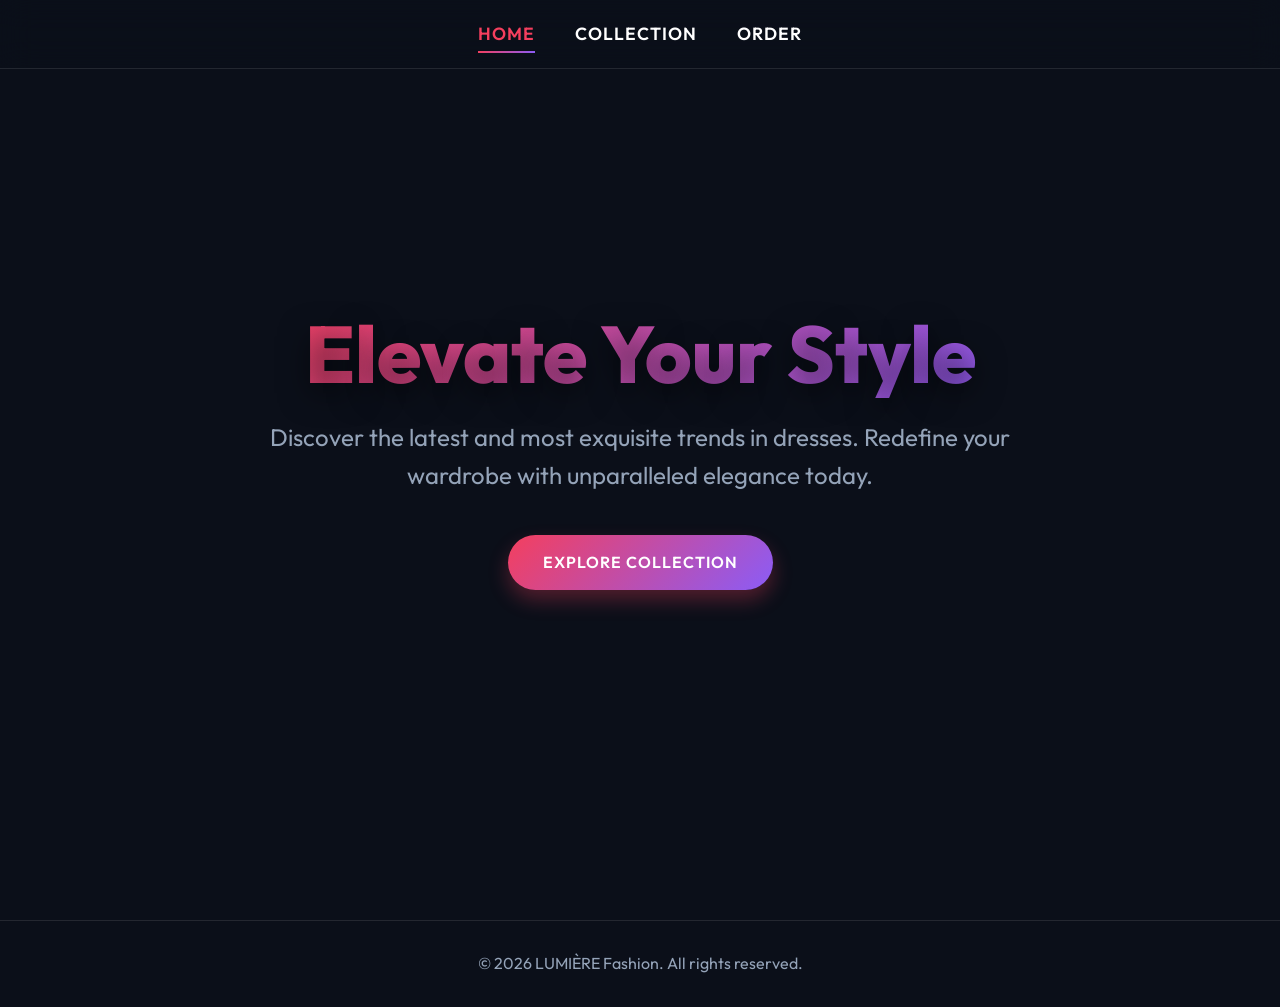
<file: index.html>
<!DOCTYPE html>
<html lang="en">
<head>
  <meta charset="UTF-8">
  <meta name="viewport" content="width=device-width, initial-scale=1.0">
  <title>LUMIÈRE | Premium Fashion Webstore</title>
  <meta name="description" content="Discover the latest trends in dresses and shop your style today with LUMIÈRE.">
  <link rel="stylesheet" href="style.css">
</head>
<body>
  <!-- Navigation -->
  <nav>
    <a href="index.html" class="active">Home</a>
    <a href="shop.html">Collection</a>
    <a href="order.html">Order</a>
  </nav>

  <!-- Hero Section -->
  <section class="hero">
    <div class="hero-bg"></div>
    <div class="hero-overlay"></div>
    <div class="hero-content">
      <h1>Elevate Your Style</h1>
      <p>Discover the latest and most exquisite trends in dresses. Redefine your wardrobe with unparalleled elegance today.</p>
      <a href="shop.html" class="btn">Explore Collection</a>
    </div>
  </section>

  <!-- Footer -->
  <footer>
    <p>&copy; 2026 LUMIÈRE Fashion. All rights reserved.</p>
  </footer>
</body>
</html>
</file>
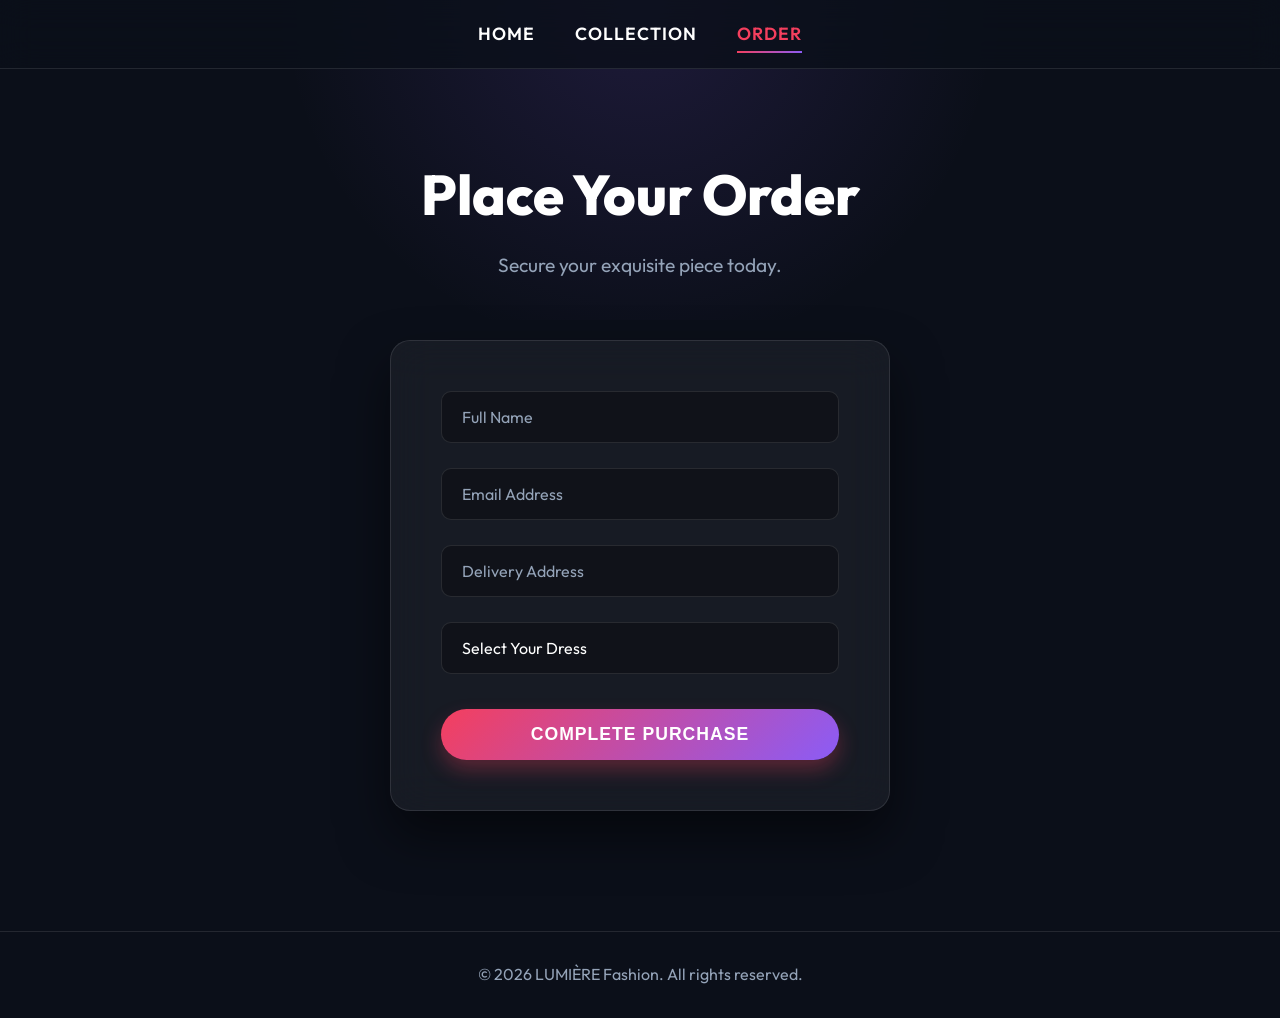
<file: order.html>
<!DOCTYPE html>
<html lang="en">
<head>
  <meta charset="UTF-8">
  <meta name="viewport" content="width=device-width, initial-scale=1.0">
  <title>LUMIÈRE | Place Your Order</title>
  <link rel="stylesheet" href="style.css">
</head>
<body>
  <!-- Navigation -->
  <nav>
    <a href="index.html">Home</a>
    <a href="shop.html">Collection</a>
    <a href="order.html" class="active">Order</a>
  </nav>

  <header class="page-header">
    <h1>Place Your Order</h1>
    <p style="color: var(--text-secondary); font-size: 1.2rem;">Secure your exquisite piece today.</p>
  </header>

  <section class="order-section" id="success">
    <div class="order-card">
      <form action="#success">
        <div class="input-group">
          <input type="text" placeholder="Full Name" required>
        </div>
        <div class="input-group">
          <input type="email" placeholder="Email Address" required>
        </div>
        <div class="input-group">
          <input type="text" placeholder="Delivery Address" required>
        </div>
        <div class="input-group">
          <select required>
            <option value="" disabled selected>Select Your Dress</option>
            <option>Crimson Elegance - ₹240.00</option>
            <option>Noir Classic - ₹185.00</option>
            <option>Botanical Breeze - ₹150.00</option>
          </select>
        </div>
        <button type="submit" class="btn order-btn">Complete Purchase</button>
      </form>

      <!-- Success message hidden until targeted -->
      <div class="success-message">
        <h2>Order Confirmed</h2>
        <p>Thank you for choosing LUMIÈRE. Your elegant piece is being prepared.</p>
        <a href="index.html" class="btn">Return to Home</a>
      </div>
    </div>
  </section>

  <footer>
    <p>&copy; 2026 LUMIÈRE Fashion. All rights reserved.</p>
  </footer>
</body>
</html>
</file>
<file: style.css>
/* style.css */
@import url('https://fonts.googleapis.com/css2?family=Outfit:wght@300;400;600;800&display=swap');

:root {
  --bg-color: #0b0f19;
  --text-primary: #ffffff;
  --text-secondary: #94a3b8;
  --accent-gradient: linear-gradient(135deg, #f43f5e 0%, #8b5cf6 100%);
  --glass-bg: rgba(255, 255, 255, 0.05);
  --glass-border: rgba(255, 255, 255, 0.1);
}

* {
  margin: 0;
  padding: 0;
  box-sizing: border-box;
}

body {
  font-family: 'Outfit', sans-serif;
  background-color: var(--bg-color);
  color: var(--text-primary);
  line-height: 1.6;
  overflow-x: hidden;
}

/* Glassmorphism Navigation */
nav {
  position: fixed;
  top: 0;
  width: 100%;
  padding: 20px 50px;
  display: flex;
  justify-content: center;
  gap: 40px;
  background: rgba(11, 15, 25, 0.8);
  backdrop-filter: blur(16px);
  -webkit-backdrop-filter: blur(16px);
  border-bottom: 1px solid var(--glass-border);
  z-index: 1000;
  animation: slideDown 0.8s ease-out;
}

nav a {
  color: var(--text-primary);
  text-decoration: none;
  font-weight: 600;
  font-size: 1.1rem;
  letter-spacing: 1px;
  text-transform: uppercase;
  position: relative;
  transition: color 0.3s;
}

nav a::after {
  content: '';
  position: absolute;
  bottom: -5px;
  left: 0;
  width: 0%;
  height: 2px;
  background: var(--accent-gradient);
  transition: width 0.3s ease;
}

nav a:hover, nav a.active {
  color: #f43f5e;
}

nav a:hover::after, nav a.active::after {
  width: 100%;
}

/* Base Styles */
h1, h2, h3 {
  font-weight: 800;
}

.btn {
  display: inline-block;
  padding: 15px 35px;
  background: var(--accent-gradient);
  color: white;
  text-decoration: none;
  font-weight: 600;
  border-radius: 30px;
  text-transform: uppercase;
  letter-spacing: 1px;
  box-shadow: 0 10px 20px rgba(244, 63, 94, 0.3);
  transition: all 0.3s ease;
  border: none;
  cursor: pointer;
}

.btn:hover {
  transform: translateY(-3px) scale(1.05);
  box-shadow: 0 15px 25px rgba(244, 63, 94, 0.4);
}

/* Hero Section */
.hero {
  height: 100vh;
  position: relative;
  display: flex;
  align-items: center;
  justify-content: center;
  text-align: center;
  overflow: hidden;
}

.hero-bg {
  position: absolute;
  top: 0; left: 0; right: 0; bottom: 0;
  background: url('https://images.unsplash.com/photo-1490481651871-ab68de25d43d?q=80&w=2070&auto=format&fit=crop') center/cover;
  z-index: 0;
  animation: scaleIn 20s infinite alternate;
}

.hero-overlay {
  position: absolute;
  top: 0; left: 0; right: 0; bottom: 0;
  background: linear-gradient(180deg, rgba(11,15,25,0.4) 0%, rgba(11,15,25,0.9) 100%);
  z-index: 1;
}

.hero-content {
  position: relative;
  z-index: 2;
  max-width: 800px;
  padding: 0 20px;
  animation: fadeUp 1s ease-out;
}

.hero-content h1 {
  font-size: 5rem;
  line-height: 1.1;
  margin-bottom: 20px;
  background: var(--accent-gradient);
  -webkit-background-clip: text;
  -webkit-text-fill-color: transparent;
  text-shadow: 0 10px 30px rgba(0,0,0,0.5);
}

.hero-content p {
  font-size: 1.5rem;
  color: var(--text-secondary);
  margin-bottom: 40px;
}

/* Page Headers */
.page-header {
  padding: 150px 20px 40px;
  text-align: center;
  background: radial-gradient(circle at top, rgba(139, 92, 246, 0.15) 0%, transparent 50%);
}

.page-header h1 {
  font-size: 3.5rem;
  margin-bottom: 10px;
}

/* Products Section */
.products-container {
  max-width: 1200px;
  margin: 0 auto;
  padding: 20px 20px 100px;
}

.products-grid {
  display: grid;
  grid-template-columns: repeat(auto-fit, minmax(300px, 1fr));
  gap: 40px;
}

.product-card {
  background: var(--glass-bg);
  border: 1px solid var(--glass-border);
  border-radius: 20px;
  padding: 20px;
  backdrop-filter: blur(10px);
  -webkit-backdrop-filter: blur(10px);
  transition: all 0.4s ease;
  position: relative;
  overflow: hidden;
  animation: fadeUp 0.8s backwards;
}

.product-card::before {
  content: '';
  position: absolute;
  top: -50%; left: -50%;
  width: 200%; height: 200%;
  background: radial-gradient(circle, rgba(255,255,255,0.05) 0%, transparent 60%);
  opacity: 0;
  transition: opacity 0.4s;
  pointer-events: none;
}

.product-card:hover {
  transform: translateY(-10px);
  border-color: rgba(244, 63, 94, 0.4);
  box-shadow: 0 20px 40px rgba(0,0,0,0.4);
}

.product-card:hover::before {
  opacity: 1;
}

.product-image {
  width: 100%;
  height: 350px;
  border-radius: 12px;
  overflow: hidden;
  margin-bottom: 20px;
  position: relative;
}

.product-image img {
  width: 100%;
  height: 100%;
  object-fit: cover;
  transition: transform 0.5s ease;
}

.product-card:hover .product-image img {
  transform: scale(1.1);
}

.product-info {
  text-align: center;
}

.product-info h3 {
  font-size: 1.5rem;
  margin-bottom: 10px;
}

.product-price {
  font-size: 1.2rem;
  color: #f43f5e;
  font-weight: 600;
  margin-bottom: 20px;
}

/* Order Form */
.order-section {
  display: flex;
  justify-content: center;
  align-items: center;
  padding: 20px 20px 100px;
  min-height: 60vh;
}

.order-card {
  background: var(--glass-bg);
  border: 1px solid var(--glass-border);
  backdrop-filter: blur(20px);
  -webkit-backdrop-filter: blur(20px);
  padding: 50px;
  border-radius: 20px;
  width: 100%;
  max-width: 500px;
  box-shadow: 0 25px 50px rgba(0,0,0,0.5);
  animation: fadeUp 0.8s ease-out;
}

.input-group {
  margin-bottom: 25px;
  position: relative;
}

.input-group input,
.input-group select {
  width: 100%;
  padding: 15px 20px;
  background: rgba(0,0,0,0.3);
  border: 1px solid var(--glass-border);
  border-radius: 10px;
  color: white;
  font-family: inherit;
  font-size: 1rem;
  transition: all 0.3s ease;
  outline: none;
}

.input-group select {
  cursor: pointer;
  appearance: none;
}

.input-group select option {
  background: var(--bg-color);
  color: white;
}

.input-group input:focus,
.input-group select:focus {
  border-color: #f43f5e;
  box-shadow: 0 0 15px rgba(244, 63, 94, 0.2);
}

.input-group input::placeholder,
.input-group select::placeholder {
  color: var(--text-secondary);
}

.order-btn {
  width: 100%;
  padding: 15px;
  font-size: 1.1rem;
  margin-top: 10px;
}

.success-message {
  display: none;
  text-align: center;
  padding: 20px;
}

.success-message h2 {
  color: #10b981;
  font-size: 2rem;
  margin-bottom: 15px;
}

.success-message p {
  color: var(--text-secondary);
  margin-bottom: 30px;
}

/* Target logic for success */
#success:target form {
  display: none;
}
#success:target .success-message {
  display: block;
}

/* Footer */
footer {
  text-align: center;
  padding: 30px;
  border-top: 1px solid var(--glass-border);
  color: var(--text-secondary);
  margin-top: 20px;
}

/* Animations */
@keyframes slideDown {
  from { transform: translateY(-100%); opacity: 0; }
  to { transform: translateY(0); opacity: 1; }
}

@keyframes fadeUp {
  from { transform: translateY(30px); opacity: 0; }
  to { transform: translateY(0); opacity: 1; }
}

@keyframes scaleIn {
  from { transform: scale(1); }
  to { transform: scale(1.05); }
}

/* Responsive */
@media (max-width: 768px) {
  .hero-content h1 { font-size: 3rem; }
  nav { padding: 15px 20px; gap: 20px; }
  .page-header h1 { font-size: 2.5rem; }
  .page-header { padding-top: 120px; }
}
</file>
